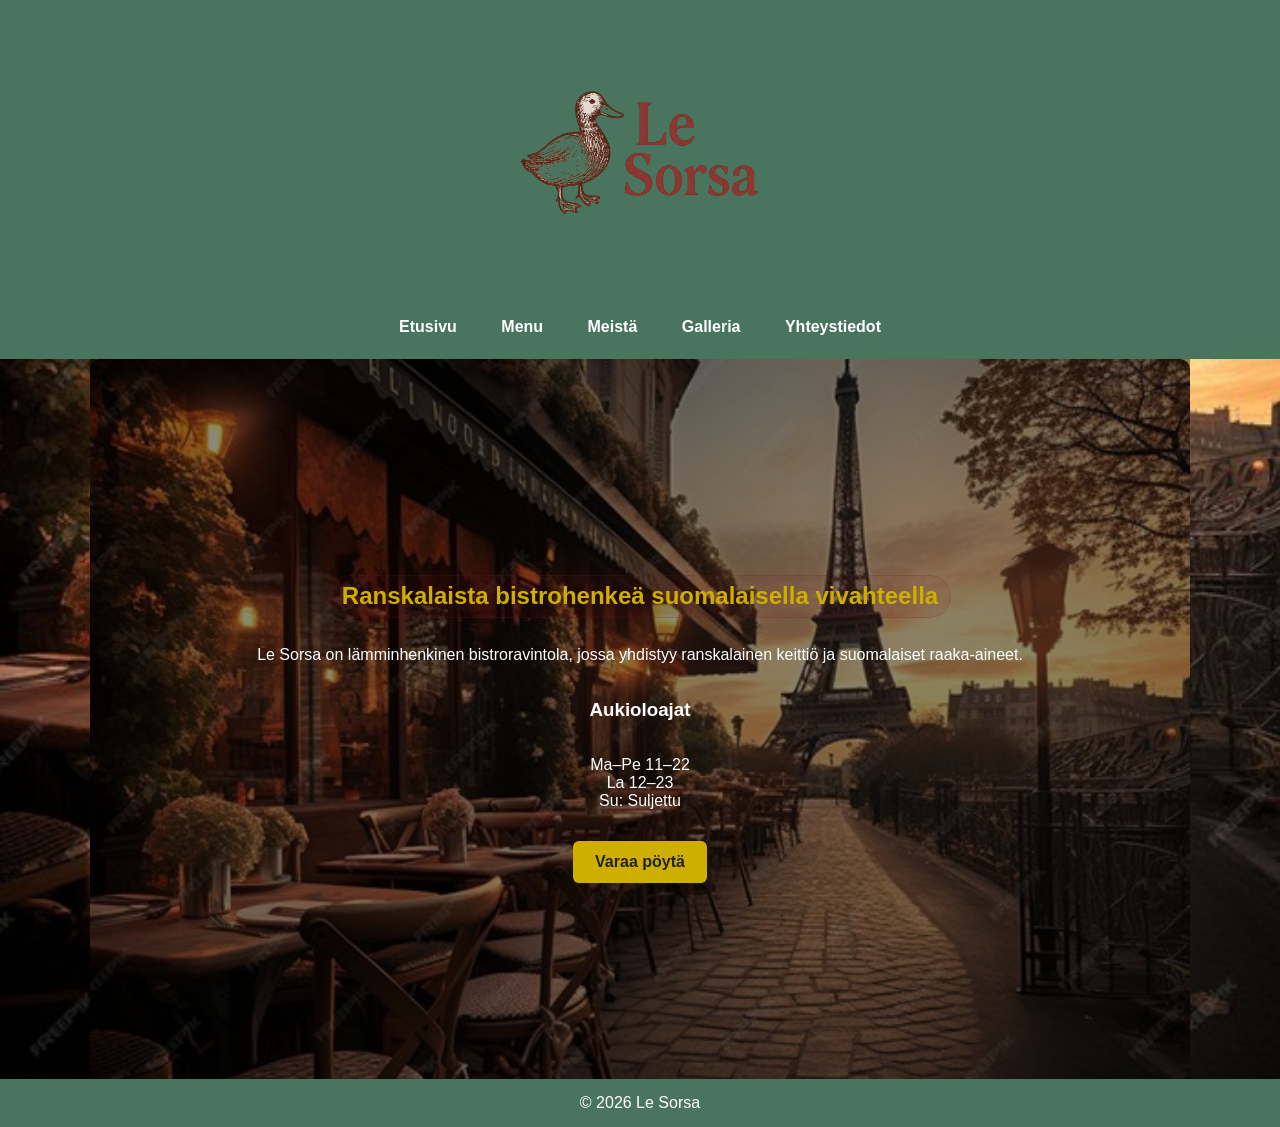
<file: index.html>
<!DOCTYPE html>
<html lang="fi">
<head>
<meta name="viewport" content="width=device-width, initial-scale=1">
<meta charset="UTF-8">
<title>Le Sorsa – Etusivu</title>
<link rel="stylesheet" href="styles.css">
</head>
<body>

<header>
  <img src="le_sorsalogo.png" alt="Le Sorsa logo" class="logo">
  <nav>
    <a href="index.html">Etusivu</a>
    <a href="menu.html">Menu</a>
    <a href="meista.html">Meistä</a>
    <a href="galleria.html">Galleria</a>
    <a href="yhteystiedot.html">Yhteystiedot</a>
  </nav>
</header>

<section class="hero">
  <h2>Ranskalaista bistrohenkeä suomalaisella vivahteella</h2>
  <p>Le Sorsa on lämminhenkinen bistroravintola, jossa yhdistyy ranskalainen keittiö ja suomalaiset raaka-aineet.</p>

  <h3>Aukioloajat</h3>
  <p>Ma–Pe 11–22<br>La 12–23<br>Su: Suljettu</p>

  <a class="button" href="yhteystiedot.html">Varaa pöytä</a>
</section>

<footer>
  © 2026 Le Sorsa
</footer>

</body>
</html>
</file>
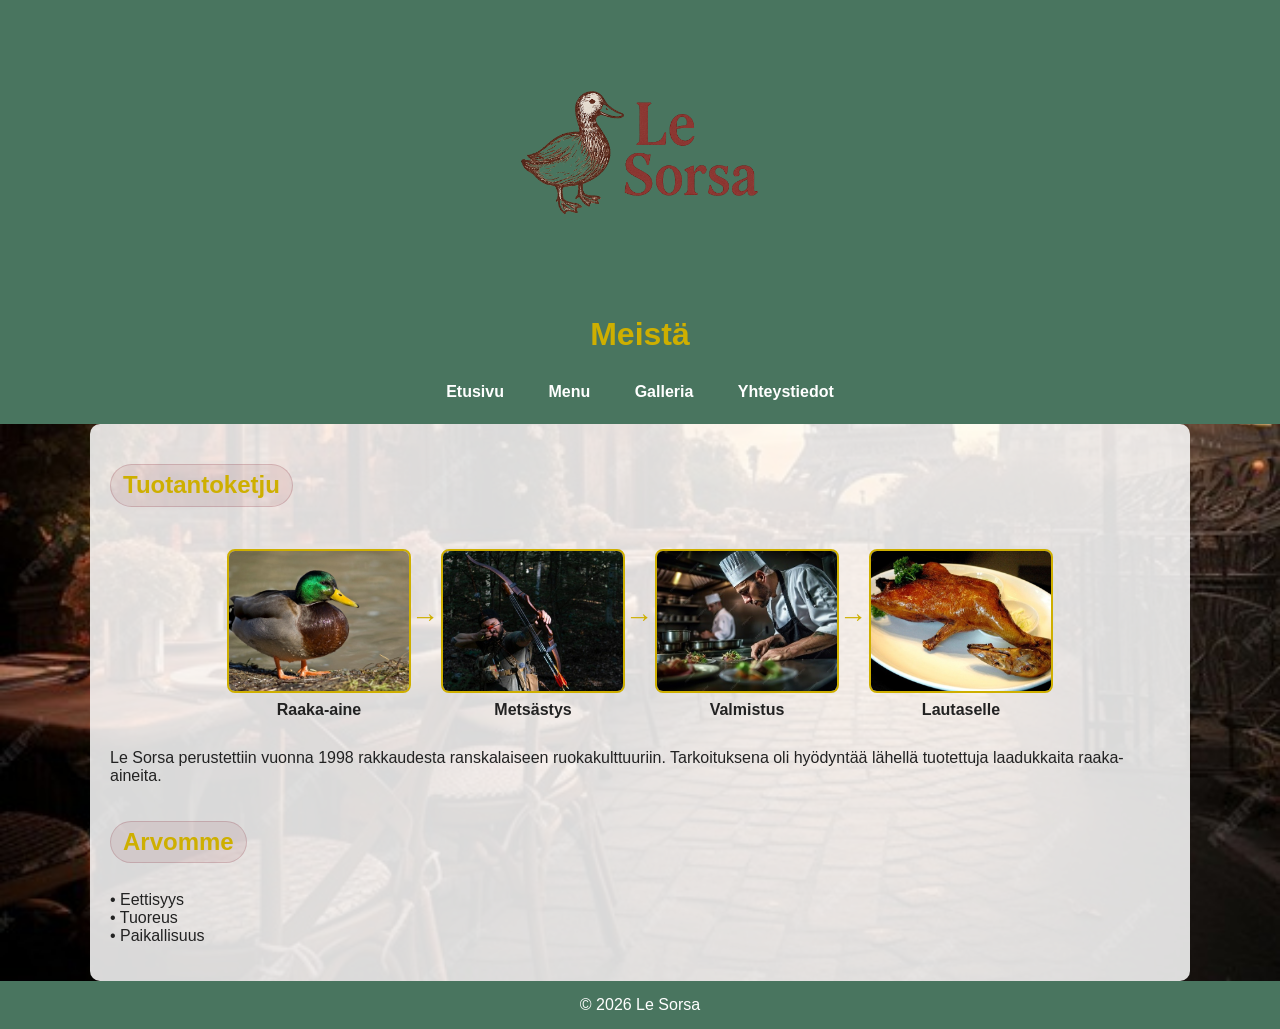
<file: meista.html>
<!DOCTYPE html>
<html lang="fi">
<head>
<meta name="viewport" content="width=device-width, initial-scale=1">
<meta charset="UTF-8">
<title>Le Sorsa – Meistä</title>
<link rel="stylesheet" href="styles.css">
</head>
<body>

<header>
  <img src="le_sorsalogo.png" alt="Le Sorsa logo" class="logo">
  <h1>Meistä</h1>
  <nav>
    <a href="index.html">Etusivu</a>
    <a href="menu.html">Menu</a>
    <a href="galleria.html">Galleria</a>
    <a href="yhteystiedot.html">Yhteystiedot</a>
  </nav>
</header>

<section>

<h2>Tuotantoketju</h2>

<div class="kuva-rivi">
  <figure>
    <img src="sorsa1.jpg" alt="vaihe 1">
    <figcaption>Raaka-aine</figcaption>
  </figure>

  <figure>
    <img src="bow_hunt.jpg" alt="vaihe 2">
    <figcaption>Metsästys</figcaption>
  </figure>

  <figure>
    <img src="kokki.jpg" alt="vaihe 3">
    <figcaption>Valmistus</figcaption>
  </figure>

  <figure>
    <img src="deli_duck.jpg" alt="vaihe 4">
    <figcaption>Lautaselle</figcaption>
  </figure>
  
</div>

  <p>Le Sorsa perustettiin vuonna 1998 rakkaudesta ranskalaiseen ruokakulttuuriin. Tarkoituksena oli hyödyntää lähellä tuotettuja laadukkaita raaka-aineita. </p>

  <h2>Arvomme</h2>
  <p>• Eettisyys<br>• Tuoreus<br>• Paikallisuus</p>
</section>

<footer>
  © 2026 Le Sorsa
</footer>

</body>
</html>
</file>
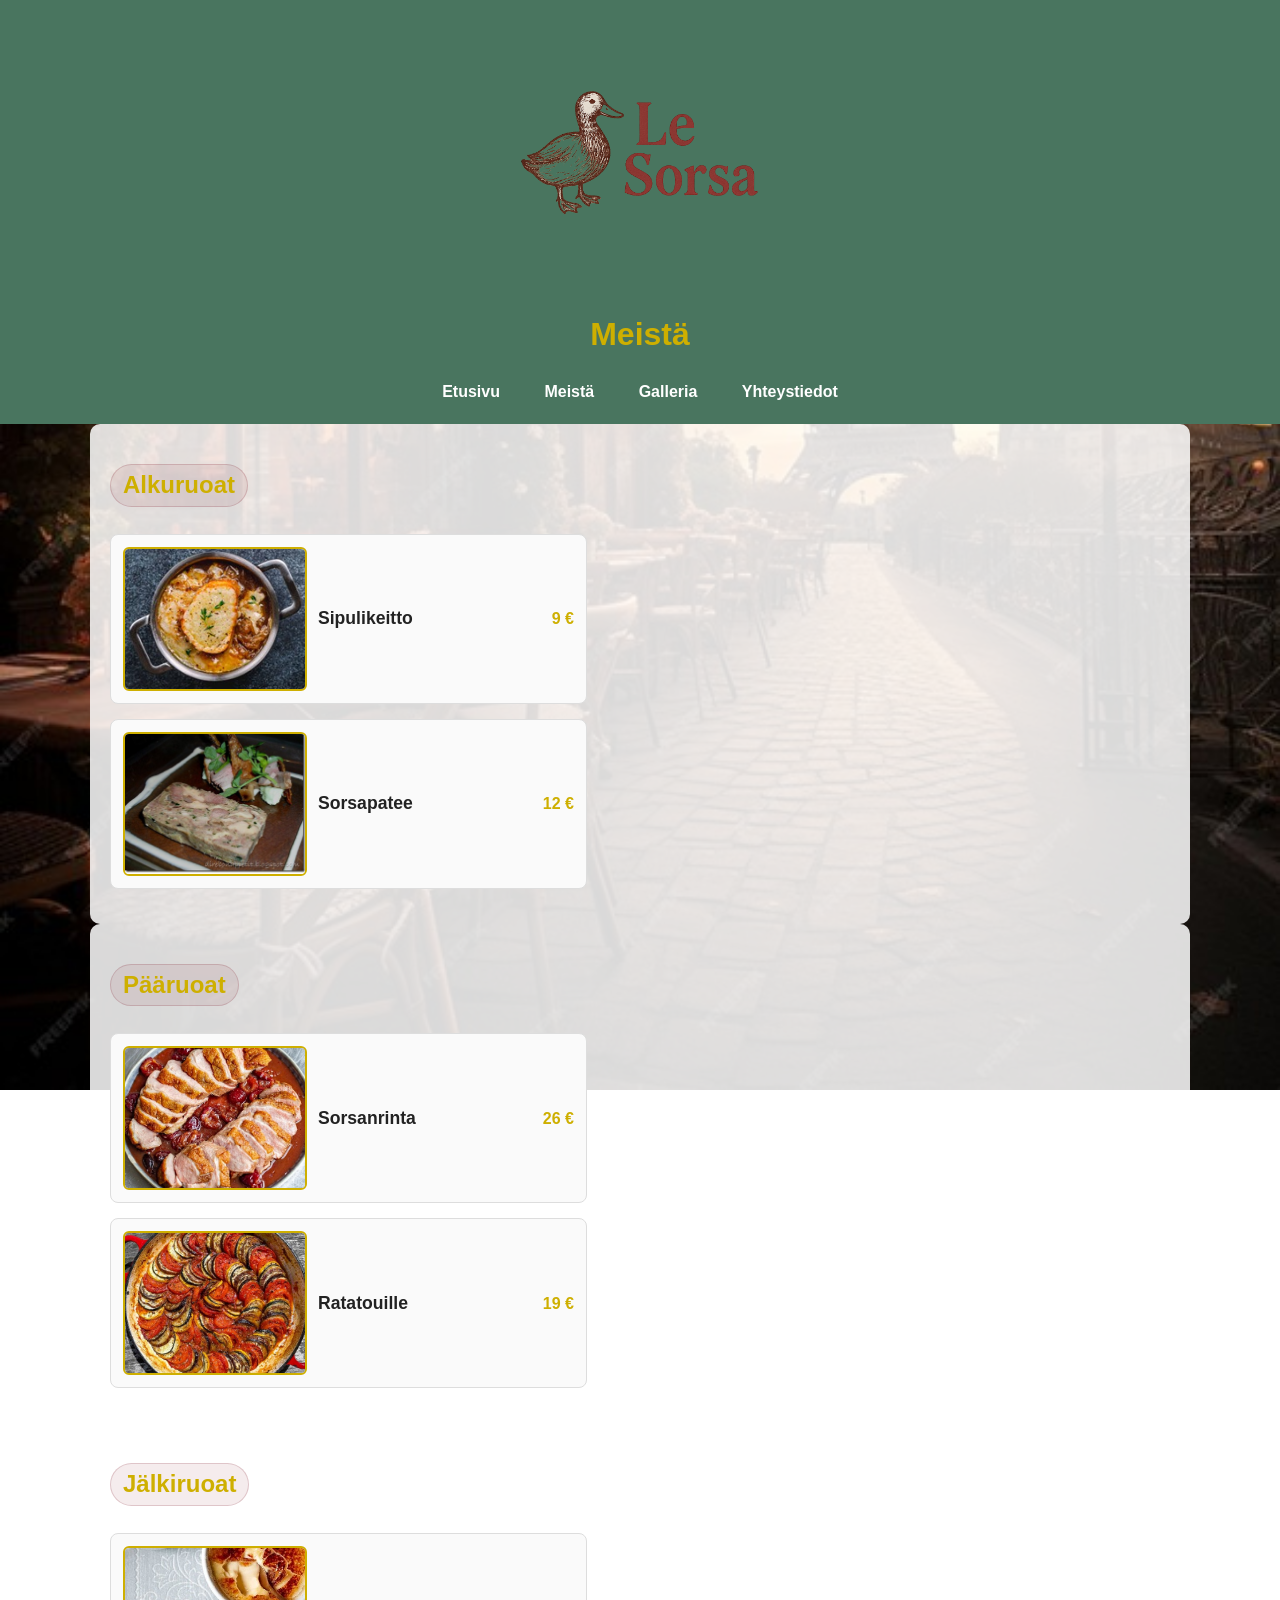
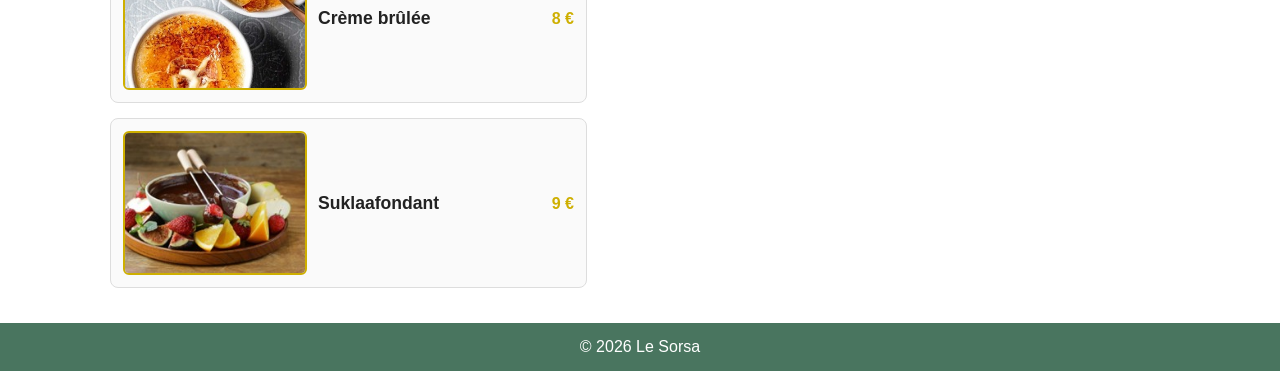
<file: menu.html>
<!DOCTYPE html>
<html lang="fi">
<head>
<meta name="viewport" content="width=device-width, initial-scale=1">
<meta charset="UTF-8">
<title>Le Sorsa – Menu</title>
<link rel="stylesheet" href="styles.css">
</head>
<body>

  <header>
    <img src="le_sorsalogo.png" alt="Le Sorsa logo" class="logo">
    <h1>Meistä</h1>
    <nav>
      <a href="index.html">Etusivu</a>
      <a href="meista.html">Meistä</a>
      <a href="galleria.html">Galleria</a>
      <a href="yhteystiedot.html">Yhteystiedot</a>
    </nav>
  </header>


<main>
  <section aria-labelledby="alkuruoat">
    <h2 id="alkuruoat">Alkuruoat</h2>

    <div class="menu-item">
      <figure class="menu-figure">
        <img src="sipulikeitto.jpg"
             alt="Sipulikeitto juustokannella"
             loading="lazy" width="300" height="300">
        <figcaption>
          <span class="menu-name">Sipulikeitto</span>
          <span class="menu-price">9 €</span>
        </figcaption>
      </figure>
    </div>

    <div class="menu-item">
      <figure class="menu-figure">
        <img src="ankkapatee.jpg"
             alt="Sorsapatee pikkelöidyillä kasviksilla"
             loading="lazy" width="300" height="280">
        <figcaption>
          <span class="menu-name">Sorsapatee</span>
          <span class="menu-price">12 €</span>
        </figcaption>
      </figure>
    </div>
  </section>

  <section aria-labelledby="paaruoat">
    <h2 id="paaruoat">Pääruoat</h2>

    <div class="menu-item">
      <figure class="menu-figure">
        <img src="ankanrinta.jpg"
             alt="Sorsanrinta punaviinikastikkeella"
             loading="lazy" width="300" height="300">
        <figcaption>
          <span class="menu-name">Sorsanrinta</span>
          <span class="menu-price">26 €</span>
        </figcaption>
      </figure>
    </div>

    <div class="menu-item">
      <figure class="menu-figure">
        <img src="ratatouille.jpg"
             alt="Ratatouille yrttiöljyllä"
             loading="lazy" width="300" height="300">
        <figcaption>
          <span class="menu-name">Ratatouille</span>
          <span class="menu-price">19 €</span>
        </figcaption>
      </figure>
    </div>
  </section>

  <section aria-labelledby="jalkiruoat">
    <h2 id="jalkiruoat">Jälkiruoat</h2>

    <div class="menu-item">
      <figure class="menu-figure">
        <img src="cremebrule.jpg"
             alt="Crème brûlée rapealla sokerikannella"
             loading="lazy" width="200" height="300">
        <figcaption>
          <span class="menu-name">Crème brûlée</span>
          <span class="menu-price">8 €</span>
        </figcaption>
      </figure>
    </div>

    <div class="menu-item">
      <figure class="menu-figure">
        <img src="suklaafondu.jpg"
             alt="Suklaafondant vaniljajäätelöllä"
             loading="lazy" width="300" height="230">
        <figcaption>
          <span class="menu-name">Suklaafondant</span>
          <span class="menu-price">9 €</span>
        </figcaption>
      </figure>
    </div>
  </section>
</main>


<footer>
  © 2026 Le Sorsa
</footer>

</body>
</html>
</file>
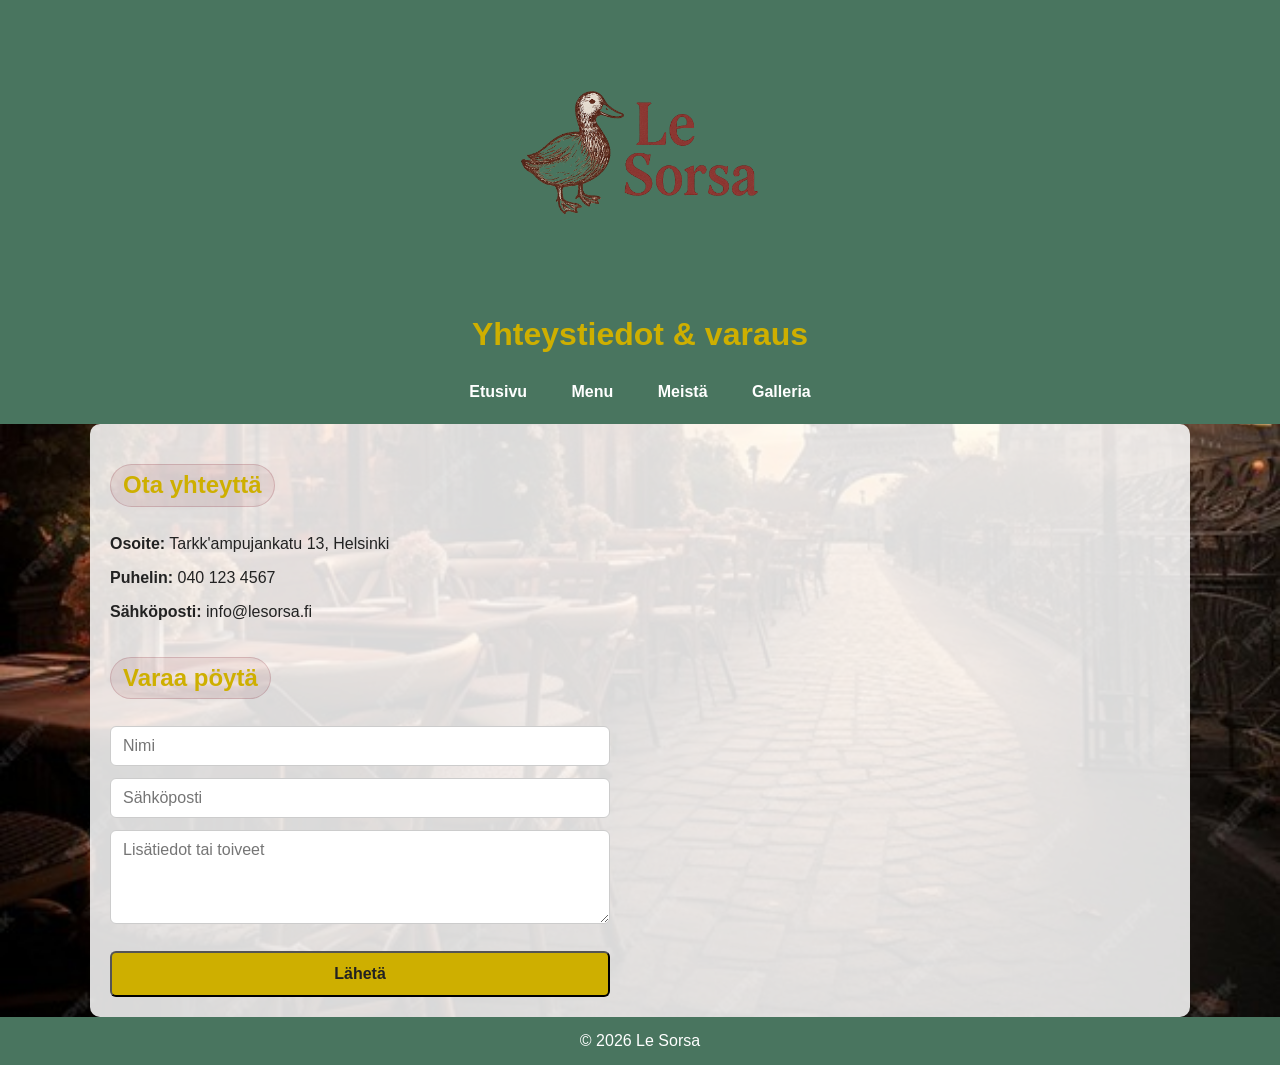
<file: yhteystiedot.html>
<!DOCTYPE html>
<html lang="fi">
<head>
  <meta name="viewport" content="width=device-width, initial-scale=1">
  <meta charset="UTF-8">
  <title>Yhteystiedot – Le Sorsa</title>
  <link rel="stylesheet" href="styles.css">
</head>

<body>

<header>
  <img src="le_sorsalogo.png" alt="Le Sorsa logo" class="logo">
  <h1>Yhteystiedot & varaus</h1>
  <nav>
    <a href="index.html">Etusivu</a>
    <a href="menu.html">Menu</a>
    <a href="meista.html">Meistä</a>
    <a href="galleria.html">Galleria</a>
  </nav>
</header>

<section>
  <h2>Ota yhteyttä</h2>

  <p><strong>Osoite:</strong> Tarkk'ampujankatu 13, Helsinki</p>
  <p><strong>Puhelin:</strong> 040 123 4567</p>
  <p><strong>Sähköposti:</strong> info@lesorsa.fi</p>

  <h2>Varaa pöytä</h2>

  <form class="yhteyslomake">
    <input type="text" placeholder="Nimi" required>
    <input type="email" placeholder="Sähköposti" required>
    <textarea placeholder="Lisätiedot tai toiveet" rows="4"></textarea>
    <button class="button">Lähetä</button>
  </form>
</section>

<footer>
  © 2026 Le Sorsa
</footer>

</body>
</html>
</file>
<file: styles.css>
body {
    font-family: Arial, sans-serif;
    margin: 0;
    background:url("paris_street.jpg") no-repeat center center fixed;
    background-size: cover;
    color: #222;
  }
  
  header,
  footer {
    background: #49755f;
    color: #fff;
    padding: 15px;
    text-align: center;
    position: relative;
    z-index: 10;
  }
  
  nav a {
    color: #fff;
    margin: 0 10px;
    text-decoration: none;
    font-weight: bold;
  }
  
  h1,
  h2 {
    color: #ceaf00;
  }
  
  section {
    max-width: 1100px;
    margin: 0 auto;
    padding: 20px;
    box-sizing: border-box;
    background: rgba(255,255,255,0.85);
    border-radius: 10px ;
  }
  
  .menu-item {
    display: block;
    border-bottom: none;
    padding: 0px;
    margin: 0;
  }
  
  .menu-figure {
    width: 45%;
    display: grid;
    grid-template-columns: 180px 1fr; 
    gap: 15px;
    align-items: center;
  
    background: #fafafa;
    border: 1px solid #ddd;
    border-radius: 8px;
    padding: 12px;
    margin: 15px 0; 
    box-sizing: border-box;
  }
  
  .menu-figure img {
    width: 100%;
    height: 140px;
    object-fit: cover;
    border-radius: 6px;
    border: 2px solid #ceaf00; 
    display: block; 
  }
  
  .menu-figure figcaption {
    display: flex;
    justify-content: space-between;
    align-items: baseline;
    gap: 10px;
  }
  
  .menu-name {
    font-weight: bold;
    font-size: 1.1rem;
  }
  
  .menu-price {
    font-weight: bold;
    color: #ceaf00;
    font-variant-numeric: tabular-nums;
  }
  
  .kuva-rivi {
    display: flex;
    flex-wrap: wrap;
    gap: 15px;
    margin: 20px auto;
    max-width: 1100px;
    justify-content: center;
    padding: 0 20px;
  }
  
  .kuva-rivi img {
    width: 100%;
    max-width: 220px;
    border-radius: 6px;
    border: 2px solid #ceaf00;
    display: block;
  }
  
  
@media (max-width: 600px) {
    .menu-figure {
      grid-template-columns: 1fr;   
    }
    .menu-figure img {
      height: 200px;                
    }
    header nav {
      display: flex;
      flex-wrap: wrap;
      gap: 8px;
    }
  }
  


section h2 {
  display: inline-block;
  background: rgba(123, 17, 33, 0.08);
  color: #ceaf00;
  padding: 6px 12px;
  border-radius: 999px;
  margin: 18px 0 10px 0;
  line-height: 1.2;
  border: 1px solid rgba(123, 17, 33, 0.18);
}

header .logo {
    width: 280px;        /* säädä mieleiseksesi */
    height: auto;
    display: block;
    margin: 0 auto 15px auto; /* keskitys */
  }
  
/* Kolmen kuvan bistro-galleria */
.bistro-kuvat {
    display: flex;
    gap: 15px;
    margin: 25px 0;
    justify-content: center;
  }
  
  .bistro-kuvat img {
    width: 100%;
    max-width: 300px;     /* yhden kuvan maksimileveys */
    border-radius: 8px;
    border: 2px solid #ceaf00;  /* sama teeman väri */
    object-fit: cover;
    height: 200px;        /* anna kaikille kuville sama korkeus */
  }

/* Yhteystietolomakkeen tyyli */
.yhteyslomake {
    display: flex;
    flex-direction: column;
    gap: 12px;
    max-width: 500px;
    margin-top: 15px;
  }
  
  .yhteyslomake input,
  .yhteyslomake textarea {
    width: 100%;
    padding: 10px 12px;
    border-radius: 6px;
    border: 1px solid #ccc;
    font-size: 1rem;
    font-family: inherit;
    box-sizing: border-box;
  }
  
  .yhteyslomake input:focus,
  .yhteyslomake textarea:focus {
    outline: 2px solid #ceaf00;
    border-color: #ceaf00;
  }
  
  /* Otsikoiden yhtenäinen tausta-osio kuten muilla sivuilla */
  section h2 {
    display: inline-block;
    background: rgba(123, 17, 33, 0.08);
    color: #ceaf00;
    padding: 6px 12px;
    border-radius: 999px;
    margin: 20px 0 12px 0;
    border: 1px solid rgba(123, 17, 33, 0.18);
  }
  
img {
    max-width: 100%;
    height: auto;
  }
  
header nav a {
    padding: 8px 10px;          /* suurempi osuma-alue */
    display: inline-block;
  }
  
  @media (max-width: 480px) {
    header nav {
      display: flex;
      flex-wrap: wrap;
      justify-content: center;
      gap: 6px 10px;
    }
    header nav a {
      font-size: 0.95rem;
    }
  }
  
@media (max-width: 480px) {
    section h2 {
      padding: 6px 10px;
      font-size: 1.1rem;
    }
  }
  
.yhteyslomake {
    width: 100%;
    max-width: 500px;  /* pysyy sopivan levyisenä isoilla näytöillä */
  }
  
  .yhteyslomake input,
  .yhteyslomake textarea,
  .button {
    font-size: 1rem;   /* riittävän iso teksti mobiilissa */
  }
  /* Hero etusivulle */
.hero {
  background: url("paris_street.jpg") center/cover no-repeat;
  min-height: 80vh;

  display: flex;
  flex-direction: column;
  justify-content: center;
  align-items: center;

  text-align: center;
  color: white;
  padding: 40px;

  position: relative;
}

/* tumma pehmennys kuvan päälle */
.hero::before {
  content: "";
  position: absolute;
  inset: 0;
  background: rgba(0,0,0,0.45);
}

.hero h2,
.hero p,
.hero h3,
.hero a {
  position: relative;
  z-index: 1;
}

/* varausnappi */
.button {
  display: inline-block;
  margin-top: 15px;
  padding: 12px 22px;
  background: #ceaf00;
  color: #222;
  text-decoration: none;
  font-weight: bold;
  border-radius: 6px;
}

@media (max-width: 600px) {
  .kuva-rivi {
    justify-content: center;
  }

  .kuva-rivi img {
    max-width: 45%;
  }
}

/* Tuotantoketju */
.kuva-rivi {
  display: flex;
  justify-content: center;
  align-items: center;
  gap: 30px;
  max-width: 1100px;
  margin: 30px auto;
  flex-wrap: wrap;
}

.kuva-rivi figure {
  text-align: center;
  margin: 0;
}

.kuva-rivi img {
  width: 180px;
  height: 140px;
  object-fit: cover;
  border-radius: 8px;
  border: 2px solid #ceaf00;
}

.kuva-rivi figcaption {
  margin-top: 8px;
  font-weight: bold;
}

/* nuoli kuvien väliin */
.kuva-rivi figure {
  position: relative;
}

.kuva-rivi figure:not(:last-child)::after {
  content: "→";
  font-size: 28px;
  color: #ceaf00;
  position: absolute;
  right: -28px;
  top: 40%;
  transform: translateY(-50%);
}

/* mobiili */
@media (max-width: 600px) {

  .kuva-rivi {
    flex-direction: column;
    gap: 15px;
  }

  .kuva-rivi figure:not(:last-child)::after {
    content: "↓";
    right: auto;
    left: 50%;
    top: auto;
    bottom: -22px;
    transform: translateX(-50%);
  }

}

/* Galleria-ruudukko */
.galleria-ruudukko {
  display: grid;
  grid-template-columns: repeat(3, 1fr);
  gap: 15px;
  margin: 25px 0;
}

.galleria-kuva {
  width: 100%;
  height: 220px;
  object-fit: cover;
  border-radius: 8px;
  border: 2px solid #ceaf00;
  cursor: pointer;
  transition: transform 0.2s, box-shadow 0.2s;
}

.galleria-kuva:hover {
  transform: scale(1.03);
  box-shadow: 0 6px 20px rgba(0,0,0,0.3);
}

/* Lightbox */
.lightbox {
  display: none;
  position: fixed;
  inset: 0;
  background: rgba(0,0,0,0.85);
  z-index: 1000;
  justify-content: center;
  align-items: center;
}

.lightbox.auki {
  display: flex;
}

.lightbox img {
  max-width: 90vw;
  max-height: 85vh;
  border-radius: 8px;
  border: 3px solid #ceaf00;
  object-fit: contain;
}

.lightbox-sulje {
  position: absolute;
  top: 20px;
  right: 28px;
  font-size: 2rem;
  color: #fff;
  cursor: pointer;
  line-height: 1;
}

/* Mobiili: 2 kolumnia pienellä, 1 tosi pienellä */
@media (max-width: 600px) {
  .galleria-ruudukko {
    grid-template-columns: repeat(2, 1fr);
  }
}

@media (max-width: 380px) {
  .galleria-ruudukko {
    grid-template-columns: 1fr;
  }
}
</file>
